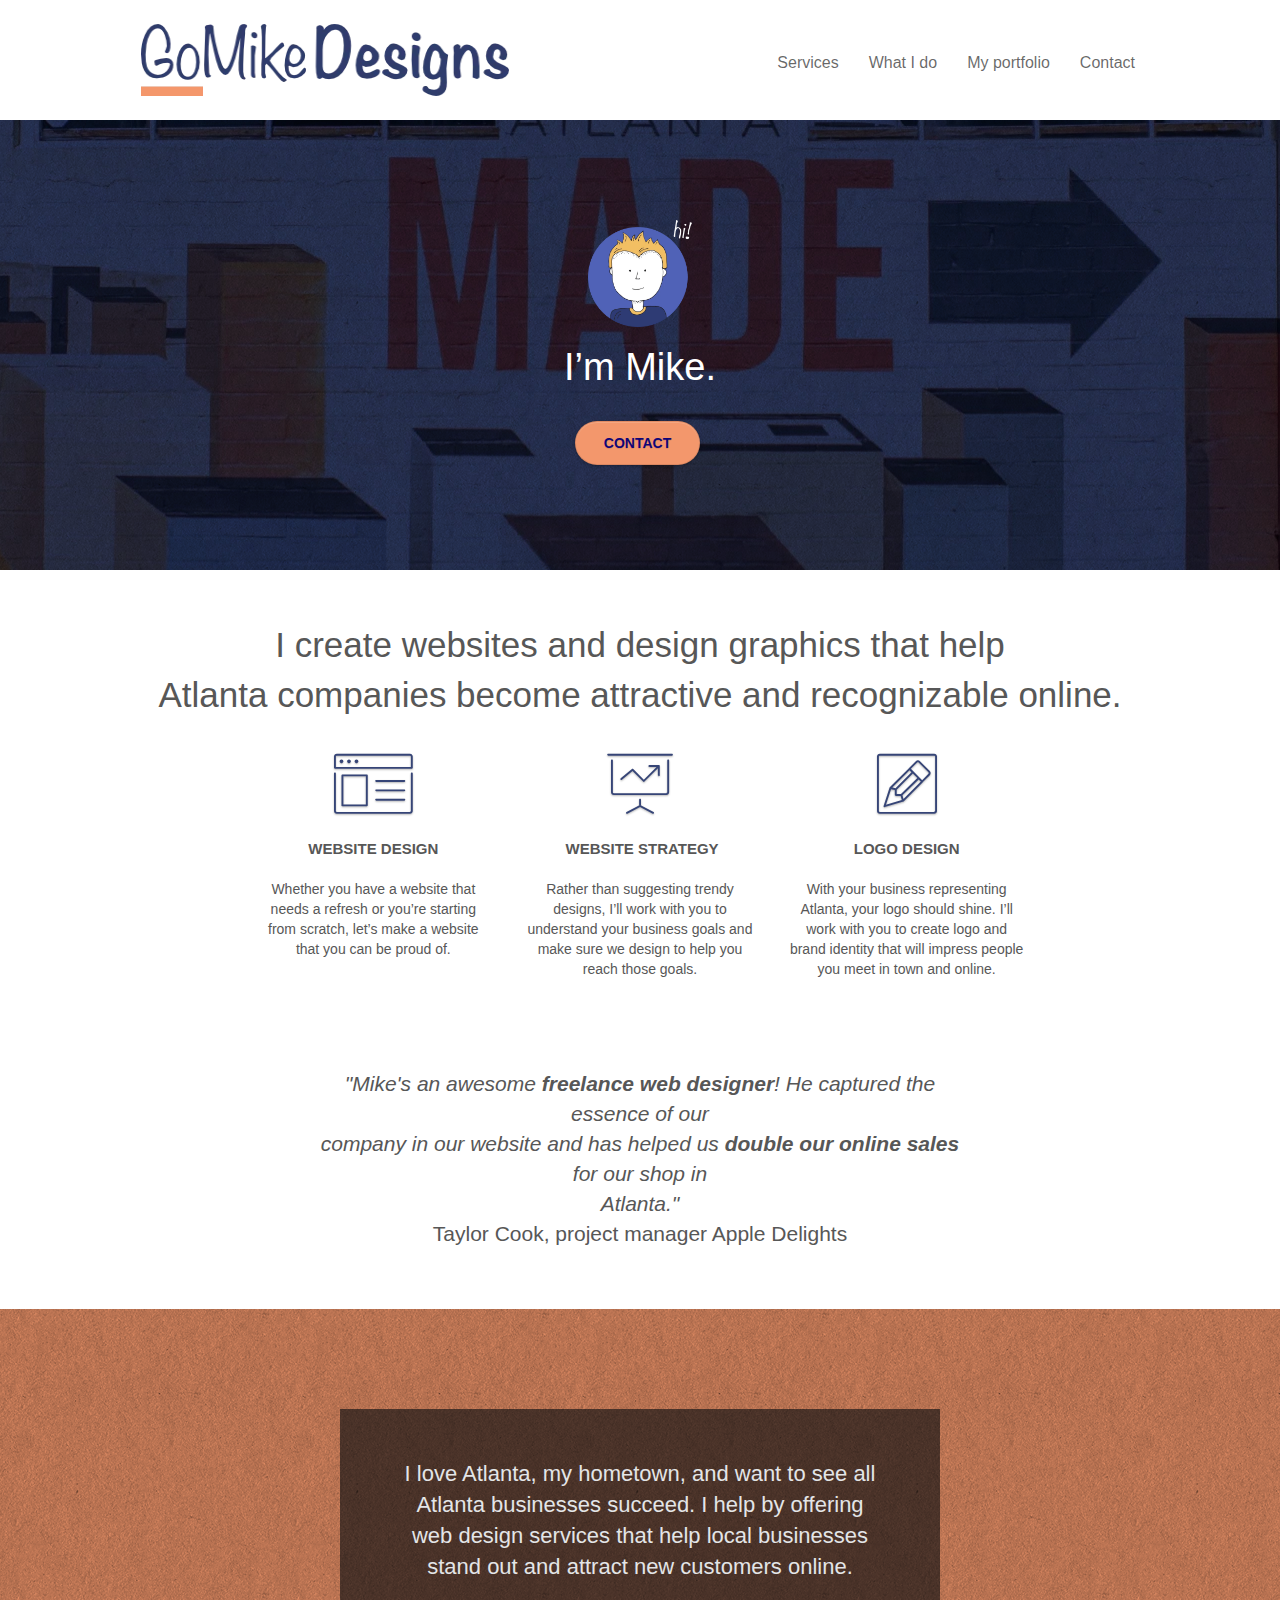
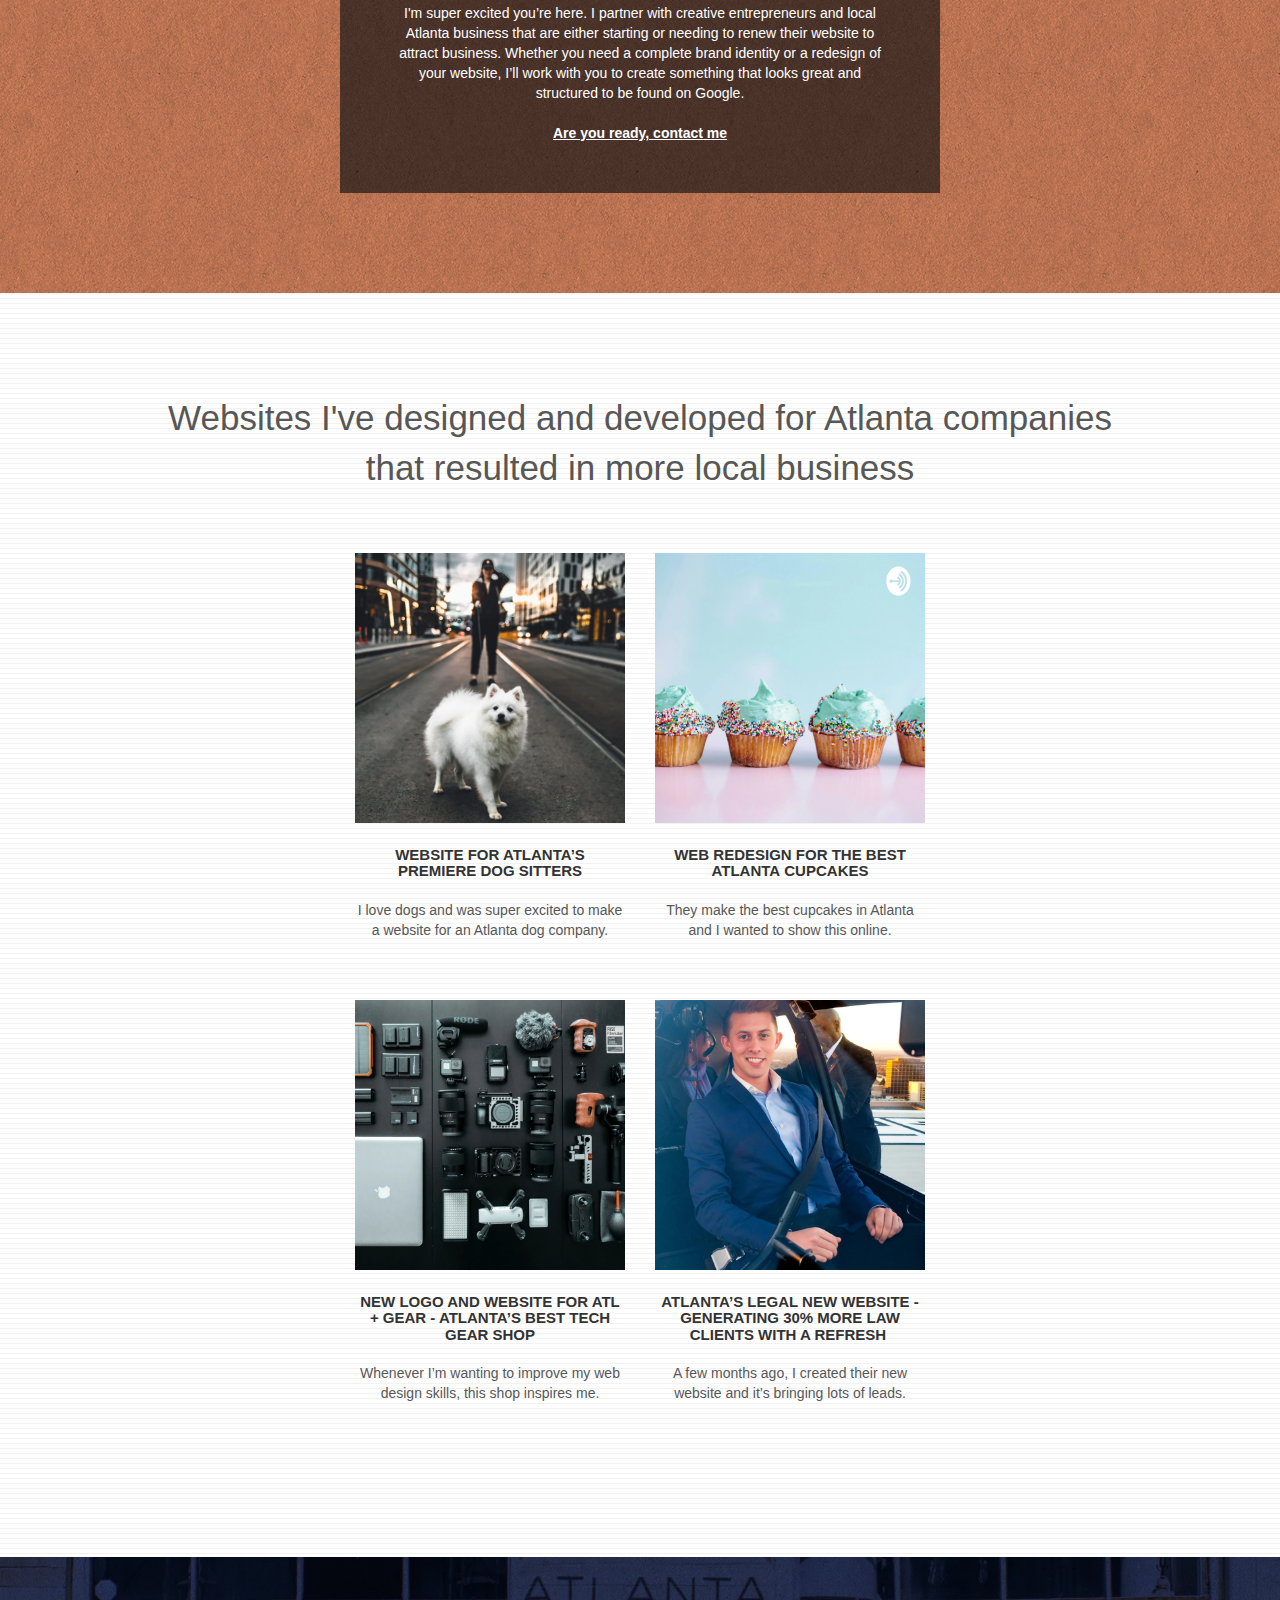
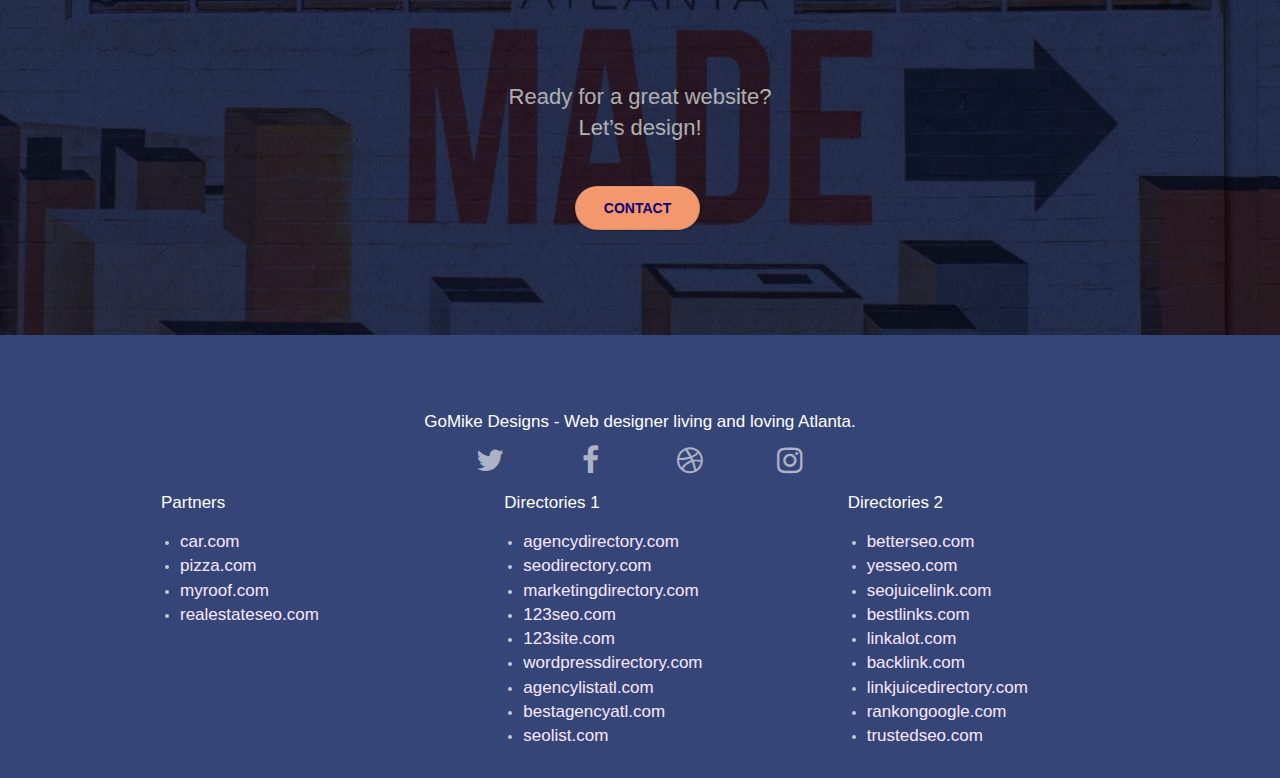
<file: index.html>
<!doctype html>
<html lang="en">
<head>
    <meta charset="utf-8">
	<meta name="keywords" content="	">
    <meta name="description" content="From SEO to logo design GoMike Designs Agency in Atlanta provides services that help local companies become more visible online.">
    <meta name="viewport" content="width=device-width, initial-scale=1.0, viewport-fit=cover">
    <link rel="shortcut icon" type="image/png" href="favicon.jpg">
    
	<link rel="stylesheet" type="text/css" href="./css/bootstrap.css">
	<link rel="stylesheet" type="text/css" href="style.css">
	<link rel="stylesheet" type="text/css" href="./css/font-awesome.css">
	<link rel="stylesheet" type="text/css" href="./css/et-line.css">

	<!-- <script defer src="./js/jquery-2.1.0.js"></script> -->
	<!-- display of ScrollToTop button is enabled with 2.1.0 version of jquery however the library contains known security vulnerabilities -->

	<script defer src="./js/jquery-3.6.0.min.js"></script>
	<script defer src="./js/bootstrap.min.js"></script>
	<script defer src="./js/blocs.js"></script> 
	<script defer src="./js/jqBootstrapValidation.js"></script>
	<script defer src="./js/formHandler.js"></script>	

	<style>
		/*  load style.css lines 873-879 */
		.bg-atlanta-20made-20sign {background-image: url("img/atlanta%20made%20sign.webp");}
		.bg-atlanta-20made-20sign-20orange {background-image: url("img/atlanta%20made%20sign%20orange.webp");}
	</style>
	
    <title>Atlanta Web Agency | GoMike Designs</title>

    
<!-- Analytics -->
 
<!-- Analytics END -->
    
</head>
<body>
<!-- Main container -->
<main class="page-container">
    
<!-- bloc-0 -->
<header class="bloc bgc-white l-bloc " id="bloc-0">
	<div class="container bloc-sm">
		<nav class="navbar row">
			<div class="navbar-header" title="GoMike Designs Agency Atlanta">
				<a class="navbar-brand" href="index.html"><img src="img/atlanta%20web%20design%20logo.webp" width="368" height="72" alt="logo, seo, google, website, internet, web design, design agency"/></a>
				<button id="nav-toggle" type="button" class="ui-navbar-toggle navbar-toggle" data-toggle="collapse" data-target=".navbar-1">
					<span class="sr-only">Toggle navigation</span><span class="icon-bar"></span><span class="icon-bar"></span><span class="icon-bar"></span>
				</button>
			</div>
			<div class="collapse navbar-collapse navbar-1 special-dropdown-nav">
				<ul class="site-navigation nav navbar-nav">
					<li>
						<a title="web design services" href="#bloc-2-services">Services</a>
					</li>
					<li>
						<a title="Atlanta businesses" href="#bloc-3-what-i-do">What I do</a>
					</li>
					<li>
						<a title="web design services" href="#bloc-4-portfolio">My portfolio</a>
					</li>
					<li>
						<a title="contact GoMike Designs" href="contact.html#bloc-6">Contact</a>
					</li>
				</ul>
			</div>				
		</nav>
	</div>
</header>
<!-- bloc-0 END -->

<!-- bloc-1-hero -->
<section class="bloc bgc-dark-slate-blue bg-atlanta-20made-20sign d-bloc bg-t-edge bloc-bg-texture texture-paper b-parallax" id="bloc-1-hero">
	<div class="container bloc-lg">
		<div class="row tight-width-whitespace">
			<div class="col-sm-12" title="GoMike Designs Agency Atlanta">
				<img src="img/atlanta%20web%20designer%20mike.webp" class="center-block image-resize-mode" width="104" height="107" alt="atlanta web designer mike,seo, google, website, internet, web design, design agency"/>
				<h1 class="text-center hero-bloc-text white " title="Web Design agency">
					I&rsquo;m Mike.
				</h1>
				<div class="text-center" title="contact GoMike Designs">
					<a href="contact.html" class="btn btn-lg btn-clean btn-rd cta-hero btn-atomic-tangerine" id="cta-hero">Contact</a>
				</div>
			</div>
		</div>
	</div>
</section>
<!-- bloc-1-hero END -->

<!-- bloc-2-services -->
<section class="bloc bgc-white l-bloc" id="bloc-2-services">
	<div class="container bloc-md">
		<div class="row">
			<div class="col-sm-12 text-center">
				<p title="I'm Mike creating better websites for Atlanta businesses" style="font-size:2.5em" >I create websites and design graphics that help<br>
				Atlanta companies become attractive and recognizable online.</p>
			</div>
		</div>
		<div class="row voffset-lg med-width-whitespace">
			<div class="col-sm-4">
				<div class="text-center">
					<span class="et-icon-browser sm-shadow icon-dark-slate-blue icons icon-lg"  title="Web Agency, Web Design, Logo Design"></span>
				</div>
				<h2 class="mg-md text-center service-header" title="Web Design agency">
					Website Design
				</h2>
				<p class="text-center" title="Web Design agency">
					Whether you have a website that needs a refresh or you&rsquo;re starting from scratch, let&rsquo;s make a website that you can be proud of.
				</p>
			</div>
			<div class="col-sm-4">
				<div class="text-center">
					<span class="et-icon-presentation sm-shadow icon-dark-slate-blue icons icon-lg"  title="Web Agency, Web Design, Logo Design"></span>
				</div>
				<h2 class="mg-md text-center service-header" title="Web Design agency">
					&nbsp;Website Strategy
				</h2>
				<p class="text-center " title="Web Design agency">
					Rather than suggesting trendy designs, I&rsquo;ll work with you to understand your business goals and make sure we design to help you reach those goals.<br>
				</p>
			</div>
			<div class="col-sm-4">
				<div class="text-center">
					<span class="et-icon-edit sm-shadow icon-dark-slate-blue icons icon-lg"  title="Web Agency, Web Design, Logo Design"></span>
				</div>
				<h2 class="mg-md text-center service-header" title="Web Design agency">
					Logo Design
				</h2>
				<p class="text-center " title="Web Design agency">
					With your business representing Atlanta, your logo should shine. I&rsquo;ll work with you to create logo and brand identity that will impress people you meet in town and online.
				</p>
			</div>
		</div>
		<div class="row voffset-lg voffset">
			<div class="col-xs-12 col-md-8 col-md-offset-2 text-center">
				<p title="Web Agency, Web Design, Logo Design" style="font-size: 1.5em; font-weight: 300; font-style: italic;">"Mike's an awesome <strong>freelance web designer</strong>! He captured the essence of our<br>
				company in our website and has helped us <strong>double our online sales</strong> for our shop in<br>
				Atlanta."<br><span style="font-style:normal">Taylor Cook, project manager Apple Delights</span></p>
			</div>
		</div>
	</div>
</section>
<!-- bloc-2-services END -->

<!-- bloc-3-what-i-do -->
<section class="bloc tc-white bgc-atomic-tangerine bloc-bg-texture texture-paper b-parallax bg-atlanta-20made-20sign-20orange d-bloc" id="bloc-3-what-i-do">
	<div class="container bloc-lg">
		<div class="row tight-width-whitespace black-background">
			<div class="col-sm-12">
				<h2 class="mg-md text-center tc-white" title="Web Design agency">
					I love Atlanta, my hometown, and want to see all Atlanta businesses succeed. I help by offering web design services that help local businesses stand out and attract new customers online.<br>
				</h2>
				<p class="text-center white" title="Web Design agency">
					I'm super excited you&rsquo;re here. I partner with creative entrepreneurs and local Atlanta business that are either starting or needing to renew their website to attract business. Whether you need a complete brand identity or a redesign of your website, I&rsquo;ll work with you to create something that looks great and structured to be found on Google.<br><br><a class="ltc-white bold-link" href="contact.html">Are you ready, contact me</a><br>
				</p>
			</div>
		</div>
	</div>
</section>
<!-- bloc-3-what-i-do END -->

<!-- bloc-4-portfolio -->
<section class="bloc bgc-white bg-lines-h2-bg bg-repeat l-bloc" id="bloc-4-portfolio">
	<div class="container bloc-lg">
		<div class="row">
			<div class="col-sm-12 text-center">
								<p title="GoMike Designs serves local businesses in Atlanta" style="font-size:2.5em">Websites I've designed and developed for Atlanta companies<br>
								that resulted in more local business</p>
			</div>
		</div>
		<div class="row tight-width-whitespace portfolio-row">
			<div class="col-sm-6">
				<a href="#" data-lightbox="img/dogwalker.webp" data-gallery-id="gallery-1" data-caption="Website for Atlanta's Premiere dog salon" data-frame="snapshot-lb"><img src="img/dogwalker.webp" width="500" height="500" class="img-responsive portfolio-thumb" alt="design agency website for dog salon"/></a>
				<h3 class="mg-md text-center">
					Website for Atlanta&rsquo;s premiere Dog Sitters
				</h3>
				<p class="text-center">
					I love dogs and was super excited to make a website for an Atlanta dog company.
				</p>
			</div>
			<div class="col-sm-6">
				<a href="#" data-lightbox="img/cupcake.webp" data-gallery-id="gallery-1" data-caption="web redesign for the best cupcakes in Atlanta"><img src="img/cupcake.webp" width="500" height="500" class="img-responsive portfolio-thumb" alt="design agency website for best cupcakes in atlanta"/></a>
				<h3 class="mg-md text-center">
					Web redesign for the best Atlanta&nbsp;cupcakes
				</h3>
				<p class="text-center">
					They make the best cupcakes in Atlanta and I wanted to show this online.
				</p>
			</div>
		</div>
		<div class="row tight-width-whitespace portfolio-row">
			<div class="col-sm-6">
				<a href="#" data-lightbox="img/gear.webp" data-gallery-id="gallery-1" data-caption="New logo and website for Atlanta's best tech gear shop" data-frame="snapshot-lb"><img src="img/gear.webp" width="500" height="500" class="img-responsive portfolio-thumb" alt="design agency website for tech gear shop" /></a>
				<h3 class="mg-md text-center">
					New logo and website for Atl + Gear - Atlanta&rsquo;s best tech gear shop
				</h3>
				<p class="text-center">
					Whenever I&rsquo;m wanting to improve my web design skills, this shop inspires me.
				</p>
			</div>
			<div class="col-sm-6">
				<a href="#" data-lightbox="img/legal.webp" data-gallery-id="gallery-1"  data-caption="Atlanta's legal website generates 30% more clients after web redesign" data-frame="snapshot-lb"><img src="img/legal.webp" width="500" height="500" class="img-responsive portfolio-thumb" alt="Atlanta's legal website generates 30% more clients after web redesign" /></a>
				<h3 class="mg-md text-center">
					Atlanta&rsquo;s legal new website - Generating 30% more law clients with a refresh&nbsp;
				</h3>
				<p class="text-center">
					A few months ago, I created their new website and it&rsquo;s bringing lots of leads.
				</p>
			</div>
		</div>
	</div>
</section>
<!-- bloc-4-portfolio END -->

<!-- bloc-5-cta -->
<section class="bloc bgc-dark-slate-blue bg-atlanta-20made-20sign d-bloc bloc-bg-texture texture-paper" id="bloc-5-cta">
	<div class="container bloc-lg">
		<div class="row">
			<h2 class="mg-md text-center tc-white">
				Ready for a great website? <br>Let&rsquo;s design!
			</h2>
			<div class="col-sm-12 text-center" title="Click to contact GoMike Designs">
				<a href="contact.html" class="btn btn-atomic-tangerine btn-clean btn-rd btn-lg cta-hero">Contact</a>
			</div>
		</div>
	</div>
</section>
<!-- bloc-5-cta END -->

<!-- ScrollToTop Button -->
<a href="#" aria-label="scroll-to-top-of-page" class="bloc-button btn btn-d scrollToTop" rel="nofollow" onclick="scrollToTarget('1')"><span class="fa fa-chevron-up"></span></a>
<!-- ScrollToTop Button END -->

<!-- Footer - bloc-8 -->
<footer class="bloc bgc-dark-slate-blue d-bloc" id="bloc-8">
	<div class="container bloc-sm">
		<div class="row">
			<div class="col-sm-12" title="GoMike Designs Agency Atlanta">
				<p class="text-center white">
					GoMike Designs - Web designer living and loving Atlanta.<br>
				</p>
				<div class="row row-no-gutters social">
					<div class="col-sm-3">
						<div class="text-center" title="Twitter">
							<a class="social" href="index.html"><span role="link"  aria-label="Twitter link" class="fa fa-twitter icon-md"></span></a>
						</div>
					</div>
					<div class="col-sm-3">
						<div class="text-center"  title="Facebook">
							<a class="social" href="index.html"><span role="link" aria-label="Facebook link" class="fa fa-facebook icon-md"></span></a>
						</div>
					</div>
					<div class="col-sm-3">
						<div class="text-center" title="Dribble">
							<a class="social" href="index.html"><span role="link" aria-label="Dribble link" class="fa fa-dribbble icon-md"></span></a>
						</div>
					</div>
					<div class="col-sm-3">
						<div class="text-center" title="Instagram">
							<a class="social" href="index.html"><span role="link" aria-label="Instagram link" class="fa fa-instagram icon-md"></span></a>
						</div>
					</div>
				</div>
				
				<div class="row">
					<div class="col-sm-4">
						<p class="white">Partners</p>
							<ul>
								<li><a href="#">car.com</a></li>
								<li><a href="#">pizza.com</a></li>
								<li><a href="#">myroof.com</a></li>
								<li><a href="#">realestateseo.com</a></li>
							</ul>		
					</div>
					<div class="col-sm-4">
						<p class="white">Directories 1</p>
						<ul>
							<li><a href="#">agencydirectory.com</a></li>
							<li><a href="#">seodirectory.com</a></li>
							<li><a href="#">marketingdirectory.com</a></li>
							<li><a href="#">123seo.com</a></li>
							<li><a href="#">123site.com</a></li>
							<li><a href="#">wordpressdirectory.com</a></li>
							<li><a href="#">agencylistatl.com</a></li>
							<li><a href="#">bestagencyatl.com</a></li>
							<li><a href="#">seolist.com</a></li>
						</ul>
					</div>
					<div class="col-sm-4">
						<p class="white">Directories 2</p>
						<ul>
							<li><a href="#">betterseo.com</a></li>
							<li><a href="#">yesseo.com</a></li>
							<li><a href="#">seojuicelink.com</a></li>
							<li><a href="#">bestlinks.com</a></li>
							<li><a href="#">linkalot.com</a></li>
							<li><a href="#">backlink.com</a></li>
							<li><a href="#">linkjuicedirectory.com</a></li>
							<li><a href="#">rankongoogle.com</a></li>
							<li><a href="#">trustedseo.com</a></li>
						</ul>
					</div>
				</div>
			</div>
		</div>
	</div>
</footer>
<!-- Footer - bloc-8 END -->

</main>
<!-- Main container END -->
    

</body>
</html>
</file>
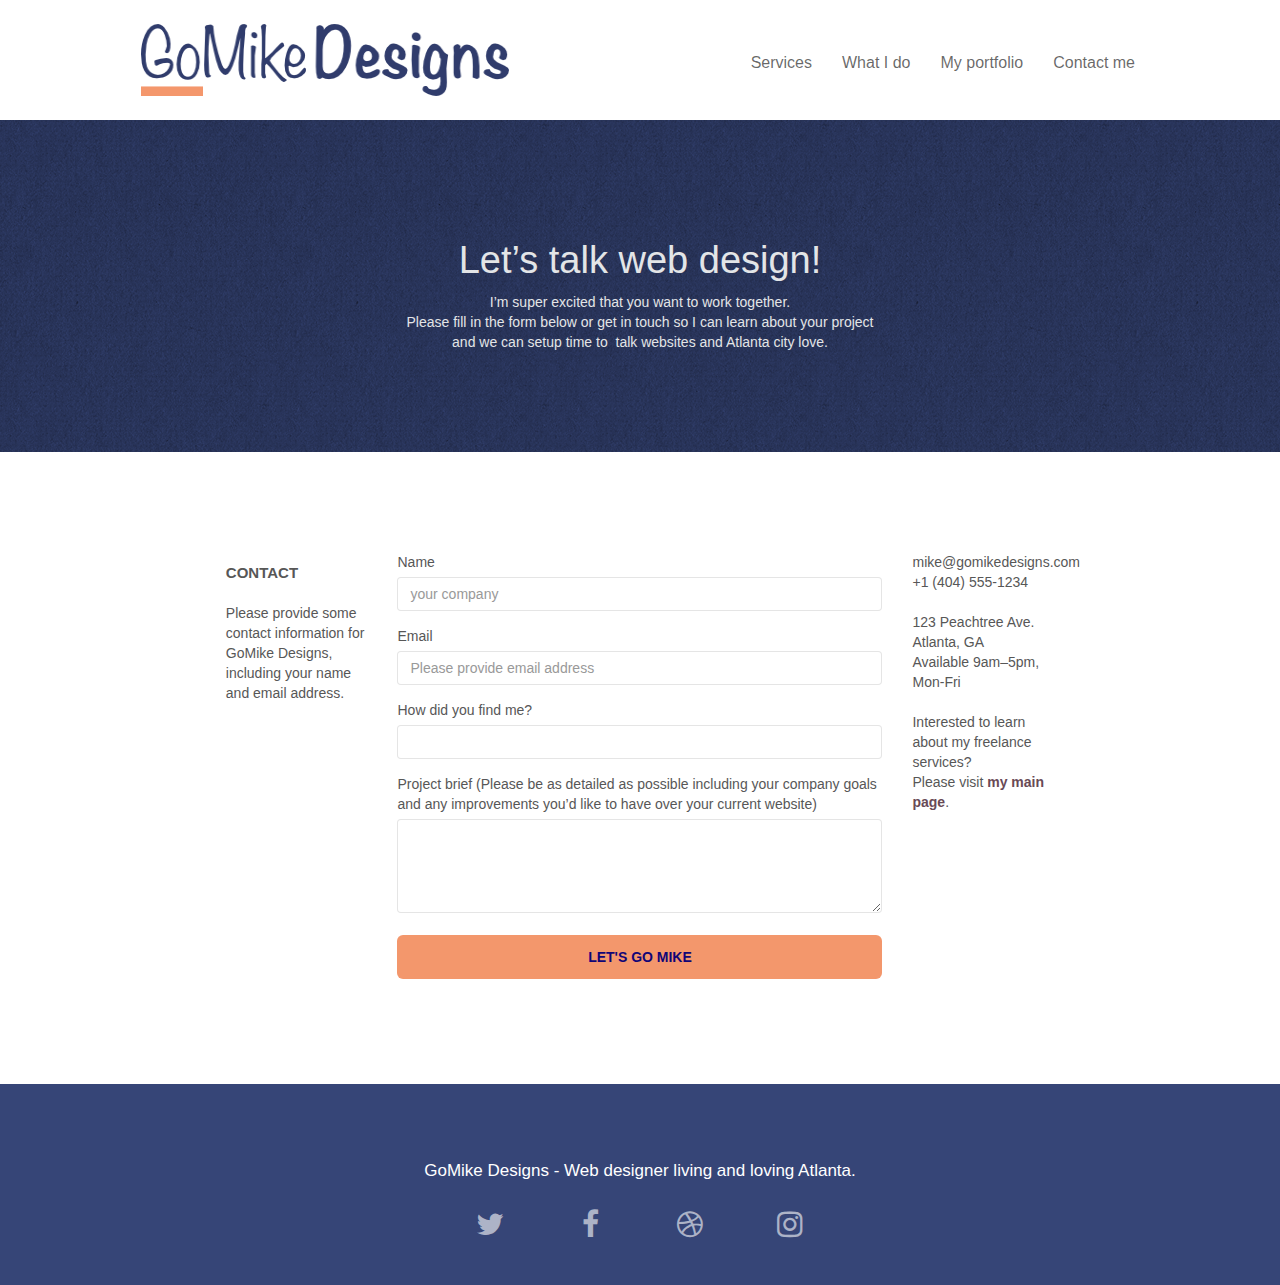
<file: contact.html>
<!doctype html>
<html lang="en">
<head>
    <meta charset="utf-8">
    <meta name="keywords" content="seo, google, website, internet, web design, design agency, design agency, design agency, logo design atlanta">
    <meta name="description" content="From SEO to logo design GoMike Designs Agency in Atlanta provides services that help local companies become more visible online.">
    <meta name="viewport" content="width=device-width, initial-scale=1.0, viewport-fit=cover">
    <link rel="shortcut icon" type="image/png" href="favicon.jpg">
    
	<link rel="stylesheet" type="text/css" href="./css/bootstrap.css">
	<link rel="stylesheet" type="text/css" href="style.css">
	<link rel="stylesheet" type="text/css" href="./css/font-awesome.css">
	<link rel="stylesheet" type="text/css" href="./css/et-line.css">

	<script defer src="./js/jquery-3.6.0.min.js"></script>
	<script defer src="./js/bootstrap.min.js"></script>
	<script defer src="./js/jqBootstrapValidation.js"></script>
	<script defer src="./js/formHandler.js"></script>


    <title>Contact Mike</title>

    
<!-- Analytics -->
 
<!-- Analytics END -->
    
</head>
<body>
<!-- Main container -->
<main class="page-container">
    
<!-- bloc-0 -->
<header class="bloc bgc-white l-bloc " id="bloc-0">
	<div class="container bloc-sm">
		<nav class="navbar row">
			<div class="navbar-header" title="GoMike Designs Agency Atlanta">
				<a class="navbar-brand" href="index.html"><img src="img/atlanta%20web%20design%20logo.png" width="368" height="72" alt="logo, seo, google, website, internet, web design, design agency"/></a>
				<button id="nav-toggle" type="button" class="ui-navbar-toggle navbar-toggle" data-toggle="collapse" data-target=".navbar-1">
					<span class="sr-only">Toggle navigation</span><span class="icon-bar"></span><span class="icon-bar"></span><span class="icon-bar"></span>
				</button>
			</div>
			<div class="collapse navbar-collapse navbar-1 special-dropdown-nav" role="navigation">
				<ul class="site-navigation nav navbar-nav">
					<li>
						<a href="index.html#bloc-2-services">Services</a>
					</li>
					<li>
						<a href="index.html#bloc-3-what-i-do">What I do</a>
					</li>
					<li>
						<a href="index.html#bloc-4-portfolio">My portfolio</a>
					</li>
					<li>
						<a href="#bloc-7">Contact me</a>
					</li>
				</ul>
			</div>
		</nav>
	</div>
</header>
<!-- bloc-0 END -->

<!-- bloc-6 -->
<section class="bloc bg-dots-bg bg-repeat bgc-dark-slate-blue d-bloc bloc-bg-texture texture-paper" id="bloc-6">
	<div class="container bloc-lg">
		<div class="row">
			<div class="col-sm-12">
				<H1 class="text-center hero-bloc-text tc-white">
					Let&rsquo;s talk web design!
				</H1>
				<p class="text-center mg-lg tc-white tight-width-whitespace">
					I&rsquo;m super excited that you want to work together.<br>Please fill in the form below or get in touch so I can learn about your project <br>and we can setup time to &nbsp;talk websites and Atlanta city love.
				</p>
			</div>
		</div>
	</div>
</section>
<!-- bloc-6 END -->

<!-- bloc-7 -->
<section class="bloc bgc-white l-bloc" id="bloc-7">
	<div class="container bloc-lg">
		<div class="row" role=group aria-labelledby="contact-information">
			<div class="col-sm-1"></div>
			<div class="col-sm-2">
				<h2 class="mg-md service-header">CONTACT</h2>
				<p id="contact-information">Please provide some contact information for GoMike Designs,<br>including your name and email address.</p>
			</div>
			<div class="col-sm-6">
				<form id="form_1"  data-success-msg="Your message has been sent." data-fail-msg="Sorry it seems that our mail server is not responding, Sorry for the inconvenience!">
					<div class="form-group">
						<label for="customer-name">
							Name
						</label>
						<input id="customer-name" class="form-control" type="text" required placeholder="your company" />
					</div>
					<div class="form-group">
						<label for="customer-email">
							Email
						</label>
						<input id="customer-email" class="form-control" type="email" required placeholder="Please provide email address" />
					</div>
					<div class="form-group">
						<label for="customer-referer">
							How did you find me?
						</label>
						<input id="customer-referer" class="form-control" type="text" required />
					</div>
					<div class="form-group">
						<label for="customer-message">
							Project brief (Please be as detailed as possible including your company goals and any improvements you&rsquo;d like to have over your current website)<br>
						</label><textarea  id="customer-message" class="form-control" rows="4" cols="50" required></textarea>
					</div> 
					<button class="bloc-button btn btn-lg btn-block cta-hero btn-atomic-tangerine btn-submit" type="submit">
						Let's Go Mike
					</button>
				</form>
			</div>
			<div class="col-sm-2">
				<p>
					mike@gomikedesigns.com<br>+1 (404) 555-1234<br> <br>123 Peachtree Ave. Atlanta, GA<br>Available 9am–5pm, Mon-Fri <br> <br>Interested to learn about my freelance services? <br>Please visit&nbsp;<a class="frlc-link" href="index.html">my main page</a>.
				</p>
			</div>
		</div>
	</div>
</section>
<!-- bloc-7 END -->

<!-- ScrollToTop Button -->
<a href="#" aria-label="scroll-to-top-of-page" class="bloc-button btn btn-d scrollToTop" rel="nofollow" onclick="scrollToTarget('1')"><span class="fa fa-chevron-up"></span></a>
<!-- ScrollToTop Button END -->


<!-- Footer - bloc-8 -->
<footer class="bloc bgc-dark-slate-blue d-bloc" id="bloc-8">
	<div class="container bloc-sm">
		<div class="row">
			<div class="col-sm-12">
				<p class="text-center white">
					GoMike Designs - Web designer living and loving Atlanta.<br>
				</p>
				<div role="group" aria-labelledby="socialmedia" class="socgroup">
					<div class="row row-no-gutters social"  id="socialmedia">
						<div class="col-sm-3">
							<div class="text-center">
								<a class="social" href="index.html"><span role="link"  aria-label="Twitter link" class="fa fa-twitter icon-md"></span></a>
							</div>
						</div>
						<div class="col-sm-3">
							<div class="text-center">
								<a class="social" href="index.html"><span role="link" aria-label="Facebook link" class="fa fa-facebook icon-md"></span></a>
							</div>
						</div>
						<div class="col-sm-3">
							<div class="text-center">
								<a class="social" href="index.html"><span role="link" aria-label="Dribble link" class="fa fa-dribbble icon-md"></span></a>
							</div>
						</div>
						<div class="col-sm-3">
							<div class="text-center">
								<a class="social" href="index.html"><span role="link" aria-label="Instagram link" class="fa fa-instagram icon-md"></span></a>
							</div>
						</div>
					</div>
				</div>
			</div>
		</div>
	</div>
</footer>
<!-- Footer - bloc-8 END -->

</main>
<!-- Main container END -->
    

</body>
</html>
</file>
<file: style.css>
body {
    margin: 0;
    padding: 0;
    background: #FFF;
    overflow-x: hidden;
    -webkit-font-smoothing: antialiased;
    -moz-osx-font-smoothing: grayscale;
}

a,
button {
    transition: all .3s ease-in-out;
    outline: none!important;
}

a:hover {
    text-decoration: none;
    cursor: pointer;
}

/* Project 4 GoMike css edit*/
/* footer text styles */

footer p,
footer li a{
    font-size: 17px;
}
.row  > .col-sm-4 > p.white {
    margin: 15px 21px
}
.row > .col-sm-4 li > a {
    color:#f8e8ff;
}

section#bloc-5-cta {padding-top: 15px;}
footer#bloc-8 {padding-top: 55px;}

/* contact form styles */
a.frlc-link {
    color:#694a56!important;
    font-weight: 600;
}
a.frlc-link:hover {
    color:#b27956!important;
    font-weight: 550;
}

.socgroup{
    margin: 25px;
}

/* end Project 4 GoMike css edit
    other lines edited: 
    110, 675, 808, 850-858, 881,881,906,907,917,918
*/

#page-loading-blocs-notifaction {
    position: fixed;
    top: 0;
    bottom: 0;
    width: 100%;
    z-index: 100000;
    background: #FFFFFF url("img/pageload-spinner.gif") no-repeat center center;
}

.bloc {
    width: 100%;
    clear: both;
    background: 50% 50% no-repeat;
    padding: 0 50px;
    -webkit-background-size: cover;
    -moz-background-size: cover;
    -o-background-size: cover;
    background-size: cover;
    position: relative;
}

.bloc .container {
    padding-left: 0;
    padding-right: 0;
}

.bloc-lg {
    padding: 100px 50px;
}

.bloc-md {
    padding: 50px;
}

.bloc-sm {
    padding: 20px 50px;
}

.bg-center,
.bg-l-edge,
.bg-r-edge,
.bg-t-edge,
.bg-b-edge,
.bg-tl-edge,
.bg-bl-edge,
.bg-tr-edge,
.bg-br-edge,
.bg-repeat {
    -webkit-background-size: auto!important;
    -moz-background-size: auto!important;
    -o-background-size: auto!important;
    background-size: auto!important;
}

.bg-repeat {
    background: repeat;
}

.bg-t-edge {
    background: top no-repeat;
}

.bloc-bg-texture::before {
    content: "";
    background-size: 2px 2px;
    position: absolute;
    top: 0;
    bottom: 0;
    left: 0;
    right: 0;
}

.texture-paper::before {
    background: url("img/texture-paper.webp");
    background-size: 280px 280px;
}

.b-parallax {
    background-attachment: fixed;
}

.d-bloc {
    color: rgba(255, 255, 255, .7);
}

.d-bloc button:hover {
    color: rgba(255, 255, 255, .9);
}

.d-bloc .icon-round,
.d-bloc .icon-square,
.d-bloc .icon-rounded,
.d-bloc .icon-semi-rounded-a,
.d-bloc .icon-semi-rounded-b {
    border-color: rgba(255, 255, 255, .9);
}

.d-bloc .divider-h span {
    border-color: rgba(255, 255, 255, .2);
}

.d-bloc .a-btn,
.d-bloc .navbar a,
.d-bloc .navbar-brand,
.d-bloc a .icon-sm,
.d-bloc a .icon-md,
.d-bloc a .icon-lg,
.d-bloc a .icon-xl,
.d-bloc h1 a,
.d-bloc h2 a,
.d-bloc h3 a,
.d-bloc h4 a,
.d-bloc h5 a,
.d-bloc h6 a,
.d-bloc p a {
    color: rgba(255, 255, 255, .6);
}

.d-bloc .a-btn:hover,
.d-bloc .navbar a:hover,
.d-bloc .navbar-brand:hover,
.d-bloc a:hover .icon-sm,
.d-bloc a:hover .icon-md,
.d-bloc a:hover .icon-lg,
.d-bloc a:hover .icon-xl,
.d-bloc h1 a:hover,
.d-bloc h2 a:hover,
.d-bloc h3 a:hover,
.d-bloc h4 a:hover,
.d-bloc h5 a:hover,
.d-bloc h6 a:hover,
.d-bloc p a:hover {
    color: rgba(255, 255, 255, 1);
}

.d-bloc .navbar-toggle .icon-bar {
    background: rgba(255, 255, 255, 1);
}

.d-bloc .btn-wire,
.d-bloc .btn-wire:hover {
    color: rgba(255, 255, 255, 1);
    border-color: rgba(255, 255, 255, 1);
}

.d-bloc .panel {
    color: rgba(0, 0, 0, .5);
}

.d-bloc .panel button:hover {
    color: rgba(0, 0, 0, .7);
}

.d-bloc .panel icon {
    border-color: rgba(0, 0, 0, .7);
}

.d-bloc .panel .divider-h span {
    border-color: rgba(0, 0, 0, .1);
}

.d-bloc .panel .a-btn {
    color: rgba(0, 0, 0, .6);
}

.d-bloc .panel .a-btn:hover {
    color: rgba(0, 0, 0, 1);
}

.d-bloc .panel .btn-wire,
.d-bloc .panel .btn-wire:hover {
    color: rgba(0, 0, 0, .7);
    border-color: rgba(0, 0, 0, .3);
}

.d-bloc .panel,
.l-bloc {
    color: rgba(0, 0, 0, .5);
}

.d-bloc .panel button:hover,
.l-bloc button:hover {
    color: rgba(0, 0, 0, .7);
}

.l-bloc .icon-round,
.l-bloc .icon-square,
.l-bloc .icon-rounded,
.l-bloc .icon-semi-rounded-a,
.l-bloc .icon-semi-rounded-b {
    border-color: rgba(0, 0, 0, .7);
}

.d-bloc .panel .divider-h span,
.l-bloc .divider-h span {
    border-color: rgba(0, 0, 0, .1);
}

.d-bloc .panel .a-btn,
.l-bloc .a-btn,
.l-bloc .navbar a,
.l-bloc .navbar-brand,
.l-bloc a .icon-sm,
.l-bloc a .icon-md,
.l-bloc a .icon-lg,
.l-bloc a .icon-xl,
.l-bloc h1 a,
.l-bloc h2 a,
.l-bloc h3 a,
.l-bloc h4 a,
.l-bloc h5 a,
.l-bloc h6 a,
.l-bloc p a {
    color: rgba(0, 0, 0, .6);
}

.d-bloc .panel .a-btn:hover,
.l-bloc .a-btn:hover,
.l-bloc .navbar a:hover,
.l-bloc .navbar-brand:hover,
.l-bloc a:hover .icon-sm,
.l-bloc a:hover .icon-md,
.l-bloc a:hover .icon-lg,
.l-bloc a:hover .icon-xl,
.l-bloc h1 a:hover,
.l-bloc h2 a:hover,
.l-bloc h3 a:hover,
.l-bloc h4 a:hover,
.l-bloc h5 a:hover,
.l-bloc h6 a:hover,
.l-bloc p a:hover {
    color: rgba(0, 0, 0, 1);
}

.l-bloc .navbar-toggle .icon-bar {
    color: rgba(0, 0, 0, .6);
}

.d-bloc .panel .btn-wire,
.d-bloc .panel .btn-wire:hover,
.l-bloc .btn-wire,
.l-bloc .btn-wire:hover {
    color: rgba(0, 0, 0, .7);
    border-color: rgba(0, 0, 0, .3);
}

.voffset {
    margin-top: 30px;
}

.voffset-lg {
    margin-top: 80px;
}

.row-no-gutters {
    margin-right: 0;
    margin-left: 0;
}

.row.row-no-gutters > [class^="col-"],
.row.row-no-gutters > [class*=" col-"] {
    padding-right: 0;
    padding-left: 0;
}

#bloc-2-services p {
    font-size: 1em;
}

.navbar {
    margin-bottom: 0;
    z-index: 1;
}

.navbar-brand {
    height: auto;
    padding: 3px 15px;
    font-size: 25px;
    font-weight: normal;
    font-weight: 600;
    line-height: 44px;
}

.navbar-brand img {
    max-height: 200px;
    margin: 0 5px 0 0;
    display: inline;
}

.navbar-brand img[src$=svg] {
    min-width: 100px;
}

.nav-center .navbar-brand img {
    margin: 0;
}

.navbar .nav {
    padding-top: 2px;
    margin-right: -16px;
    float: right;
    z-index: 1;
}

.nav > li {
    float: left;
    margin-top: 4px;
    font-size: 16px;
}

.navbar-nav .open .dropdown-menu > li > a {
    text-align: inherit;
}

.nav > li a:hover,
.nav > li a:focus {
    background: transparent;
}

.navbar-toggle {
    margin: 10px 10px 0 0;
    border: 0px;
}

.navbar-toggle:hover {
    background: transparent!important;
}

.navbar-toggle .icon-bar {
    background-color: rgba(0, 0, 0, .5);
    width: 26px;
}

.nav-invert .navbar .nav {
    float: left;
}

.nav-invert .navbar-header,
.nav-invert .navbar-brand {
    float: right;
    position: relative;
    z-index: 2;
}

@media (min-width: 768px) {
    .site-navigation {
        position: absolute;
        top: 50%;
        right: 20px;
        transform: translate(0, -50%);
        -webkit-transform: translateY(-50%);
    }
    .nav > li .dropdown-menu a,
    .nav > li .dropdown-menu a:hover {
        color: #484848;
    }
    .nav-invert .site-navigation {
        left: 0;
        right: 0;
    }
    .nav-center {
        text-align: center;
    }
    .nav-center .navbar-header {
        width: 100%;
    }
    .nav-center .navbar-header,
    .nav-center .navbar-brand,
    .nav-center .nav > li {
        float: none;
        display: inline-block;
    }
    .nav-center .site-navigation {
        position: relative;
        width: 100%;
        right: 0;
        margin-right: 0px;
        margin-top: 20px;
    }
    .nav-center.mini-nav .navbar-toggle {
        float: none;
        margin: 10px auto 0;
    }
}

.nav > li > .dropdown a {
    background: none!important;
    display: block;
    padding: 14px 15px;
}

nav .caret {
    margin: 0 5px;
}

.dropdown-menu .dropdown-menu {
    top: -8px;
    left: 100%;
}

.dropdown-menu .dropmenu-flow-right {
    top: 100%;
    left: 0;
    margin-left: -1px;
    border-top-left-radius: 0;
    border-top-right-radius: 0;
}

.dropdown-menu .dropdown span {
    border: 4px solid black;
    border-top-color: transparent;
    border-right-color: transparent;
    border-bottom-color: transparent;
    margin: 6px -5px 0 0!important;
    float: right;
}

.mg-md {
    margin-top: 10px;
    margin-bottom: 20px;
}

.mg-lg {
    margin-top: 10px;
    margin-bottom: 40px;
}

.btn {
    margin: 0 5px 5px 0;
}

.btn.pull-right {
    margin: 0 0 5px 5px;
}

.btn-d,
.btn-d:hover,
.btn-d:focus {
    color: #FFF;
    background: rgba(0, 0, 0, .3);
}

button {
    outline: none!important;
}

.btn-rd {
    border-radius: 40px;
}

.btn-clean {
    border: 1px solid rgba(0, 0, 0, .08);
    border-bottom-color: rgba(0, 0, 0, .1);
    text-shadow: 0 1px 0 rgba(0, 0, 1, .1);
    box-shadow: 0 1px 3px rgba(0, 0, 1, .25), inset 0 1px 0 0 rgba(255, 255, 255, .15);
}

.icon-md {
    font-size: 30px!important;
}

.icon-lg {
    font-size: 60px!important;
}

.sm-shadow {
    text-shadow: 0 1px 2px rgba(0, 0, 0, .3);
}

.panel-sq,
.panel-sq .panel-heading,
.panel-sq .panel-footer {
    border-radius: 0;
}

.panel-rd {
    border-radius: 30px;
}

.panel-rd .panel-heading {
    border-radius: 29px 29px 0 0;
}

.panel-rd .panel-footer {
    border-radius: 0 0 29px 29px;
}

.form-control {
    border-color: rgba(0, 0, 0, .1);
    box-shadow: none;
}

.scrollToTop {
    width: 40px;
    height: 40px;
    position: fixed;
    bottom: 20px;
    right: 20px;
    opacity: 0;
    z-index: 500;
    transition: all .3s ease-in-out;
}

.scrollToTop span {
    margin-top: 6px;
}

.showScrollTop {
    font-size: 14px;
    opacity: 1;
}

a[data-lightbox] {
    position: relative;
    display: block;
    text-align: center;
}

a[data-lightbox]:hover::before {
    content: "+";
    font-family: "HelveticaNeue-Light", "Helvetica Neue Light", "Helvetica Neue", Helvetica, Arial;
    font-size: 32px;
    width: 50px;
    height: 50px;
    margin-left: -25px;
    border-radius: 50%;
    background: rgba(0, 0, 0, .6);
    color: #FFF;
    font-weight: 100;
    z-index: 1;
    position: absolute;
    top: 50%;
    transform: translateY(-50%);
    -webkit-transform: translateY(-50%);
}

a[data-lightbox]:hover img {
    opacity: 0.6;
    -webkit-animation-fill-mode: none;
    animation-fill-mode: none;
}

#lightbox-modal {
    display: flex;
    align-items: center;
}

#lightbox-modal .modal-dialog {
    width: 90%;
    max-width: 900px;
    margin: 0 auto 0;
}

#lightbox-modal .modal-dialog img {
    max-height: 90vh;
    margin: 0 auto;
}

.lightbox-caption {
    padding: 20px;
    color: #FFF;
    background: rgba(0, 0, 0, .5);
    position: absolute;
    left: 15px;
    right: 15px;
    bottom: 5px;
}

.close-lightbox {
    color: #FFF;
    font-size: 30px;
    position: absolute;
    top: 20px;
    right: 20px;
    z-index: 20;
    background: rgba(0, 0, 0, .5);
    border: none;
    line-height: 30px;
    padding: 0 9px 5px;
    opacity: 0.3;
}

.close-lightbox:hover,
.next-lightbox:hover,
.prev-lightbox:hover {
    opacity: 1.0;
    color: #FFF;
}

.next-lightbox,
.prev-lightbox {
    font-size: 20px;
    color: rgba(255, 255, 255, .9);
    background: rgba(0, 0, 0, .5);
    transition: all .2s ease-in-out;
    position: absolute;
    top: 45%;
    z-index: 1;
    opacity: 0.4;
}

.next-lightbox {
    padding: 6px 8px 1px 13px;
    right: 25px;
}

.prev-lightbox {
    padding: 6px 13px 1px 10px;
    left: 25px;
}

.snapshot-lb .modal-body {
    padding-bottom: 45px;
}

.snapshot-lb .lightbox-caption {
    padding: 0;
    color: rgba(0, 0, 0, .5);
    background: none;
}

h1,
h2,
h3,
h4,
h5,
h6,
p,
label,
.btn {
    font-family: "helvetica";
    font-weight: 400;
    color: #575757!important;
}

.container {
    max-width: 1000px;
}

.hero-bloc-text {
    font-size: 38px;
}

.hero-bloc-text-sub {
    font-size: 36px;
}

.statement-bloc-text {
    line-height: 26px;
    font-style: italic;
    font-size: 20px;
    text-align: center;
    font-weight: lighter;
    max-width: 520px;
    margin: auto auto auto auto;
}

p {
    font-size: 1em;
}

.tight-width-whitespace {
    max-width: 600px;
    margin: auto auto auto auto;
}

.h1 {
    font-size: 2.75em;
    font-family: "Open Sans";
}

.cta-hero {
    margin-top: 22px;
    color: #FFFFFF!important;
    text-transform: uppercase;
    padding: 12px 28px 12px 28px;
    font-size: 1.0em;
    font-weight: 700;
}

.social {
    max-width: 400px;
    margin: auto auto auto auto;
}

h2 {
    font-size: 22px;
    line-height: 1.4em;
}

h3 {
    font-size: 15px;
    text-transform: uppercase;
    font-weight: 700;
    color: #333333!important;
}

.med-width-whitespace {
    max-width: 800px;
    margin: auto auto auto auto;
    box-shadow: 0px 0px 0px #000000;
}

h1 {
    color: #333333!important;
}

h4 {
    color: #333333!important;
}

.icons {
    margin-bottom: 14px;
    margin-top: 24px;
}

.white {
    color: #FFFFFF!important;
}

.portfolio-thumb {
    margin-bottom: 24px;
}

.portfolio-row {
    margin-bottom: 44px;
    margin-top: 50px;
}

.avatar {
    box-shadow: 0px 4px 9px rgba(0, 0, 0, 0.3);
}

.black-background {
    background-color: rgba(35, 31, 32, 0.7);
    padding: 40px 40px 40px 40px;
}

.bold-link {
    font-weight: 900;
    text-decoration: underline!important;
}

.service-header {
    font-size: 15px;
    font-weight: 700;
    text-transform: uppercase;
}

.bgc-white {
    background-color: #FFFFFF;
}

.bgc-dark-slate-blue {
    background-color: #364577;
}

.bgc-atomic-tangerine {
    background-color: #F3976C;
}

.tc-white {
    color: #e3e5e7!important;  
}

.btn-atomic-tangerine {
    background: #F3976C;
    color:#100577!important;
}

.btn-atomic-tangerine:hover {
    background: #fbb76c!important;
    color: #101100!important;
}

.ltc-white {
    color: #FFFFFF!important;
}

.ltc-white:hover {
    color: #cccccc!important;
}

.ltc-atomic-tangerine {
    color: #F3976C!important;
}

.ltc-atomic-tangerine:hover {
    color: #c27956!important;
}

.icon-dark-slate-blue {
    color: #364577!important;
    border-color: #364577!important;
}

.bg-dots-bg {
    background-image: url("img/dots-bg.png");
}

.bg-lines-h2-bg {
    background-image: url("img/lines-h2-bg.png");
}

/* .bg-atlanta-20made-20sign {
    background-image: url("img/atlanta%20made%20sign.webp");
}

.bg-atlanta-20made-20sign-20orange {
    background-image: url("img/atlanta%20made%20sign%20orange.webp");
} */

@media (max-width: 1024px) {
    .bloc {
        padding-left: 20px;
        padding-right: 20px;
    }
    .bloc.full-width-bloc,
    .bloc-tile-2.full-width-bloc .container,
    .bloc-tile-3.full-width-bloc .container,
    .bloc-tile-4.full-width-bloc .container {
        padding-left: 0;
        padding-right: 0;
    }
}

@media (max-width: 992px) and (min-width: 768px) {
    .navbar .nav {
        max-width: 80%
    }
    .nav-center.navbar .nav {
        max-width: 100%
    }
}

@media only screen and (min-width: 768px) and (max-width: 1024px) and (orientation: landscape) {
    .b-parallax {
        background-attachment: scroll;
    }
}

@media only screen and (min-width: 1024px) and (max-width: 1366px) and (-webkit-min-device-pixel-ratio: 1.5) {
    .b-parallax {
        background-attachment: scroll;
    }
}

@media (max-width: 991px) {
    .container {
        width: 100%;
    }
    .b-parallax {
        background-attachment: scroll;
    }
    .page-container,
    #hero-bloc {
        overflow-x: hidden;
        position: relative;
    }
    .bloc {
        padding-left: 10px;
        padding-right: 10px;
    }
    .bloc-group,
    .bloc-group .bloc {
        display: block;
        width: 100%;
    }
    .bloc-fill-screen .fill-bloc-top-edge,
    .bloc-fill-screen .fill-bloc-bottom-edge {
        padding: 0 20px;
        padding-left: 0;
        padding-right: 0;
    }
}

@media (max-width: 767px) {
    .page-container {
        overflow-x: hidden;
        position: relative;
    }
    h1,
    h2,
    h3,
    h4,
    h5,
    h6,
    p,
    #disqus_thread {
        padding-left: 10px!important;
        padding-right: 10px!important;
    }
    .b-parallax {
        background-attachment: scroll;
    }
    .navbar .nav {
        padding-top: 0;
        border-top: 1px solid rgba(0, 0, 0, .2);
        float: none!important;
    }
    .navbar.row {
        margin-left: 0;
        margin-right: 0;
    }
    .site-navigation {
        position: inherit;
        transform: none;
        -webkit-transform: none;
        -ms-transform: none;
    }
    .nav > li {
        margin-top: 0;
        border-bottom: 1px solid rgba(0, 0, 0, .1);
        background: rgba(0, 0, 0, .05);
        text-align: left;
        padding-left: 15px;
        width: 100%;
    }
    .nav > li:hover {
        background: rgba(0, 0, 0, .08);
    }
    .dropdown .dropdown a .caret {
        float: none;
        margin: 5px 0 0 10px!important;
        border: 4px solid black;
        border-bottom-color: transparent;
        border-right-color: transparent;
        border-left-color: transparent;
    }
    #hero-bloc .navbar .nav {
        background: rgba(0, 0, 0, .8);
    }
    #hero-bloc .navbar .nav a {
        color: rgba(255, 255, 255, .6);
    }
    .hero {
        padding: 50px 0;
    }
    .hero-nav {
        left: -1px;
        right: -1px;
    }
    .navbar-collapse {
        padding: 0;
        overflow-x: hidden;
        -webkit-box-shadow: none;
        box-shadow: none;
    }
    .navbar-brand img {
        max-height: 40px;
        width: auto;
    }
    .nav-invert .navbar-header {
        float: none;
        width: 100%;
    }
    .nav-invert .navbar-toggle {
        float: left;
        margin-left: 10px;
    }
    .bloc {
        padding-left: 0;
        padding-right: 0;
    }
    .bloc-xxl,
    .bloc-xl,
    .bloc-lg {
        padding: 40px 0;
    }
    .bloc-sm,
    .bloc-md {
        padding-left: 0;
        padding-right: 0;
    }
    .bloc-tile-2 .container,
    .bloc-tile-3 .container,
    .bloc-tile-4 .container,
    .bloc-fill-screen .fill-bloc-top-edge,
    .bloc-fill-screen .fill-bloc-bottom-edge {
        padding-left: 0;
        padding-right: 0;
    }
    .a-block {
        padding: 0 10px;
    }
    .btn-dwn {
        display: none;
    }
    .voffset {
        margin-top: 5px;
    }
    .voffset-md {
        margin-top: 20px;
    }
    .voffset-lg {
        margin-top: 30px;
    }
    form {
        padding: 5px;
    }
    .close-lightbox {
        display: inline-block;
    }
    .blocsapp-device-iphone5 {
        background-size: 216px 425px;
        padding-top: 60px;
        width: 216px;
        height: 425px;
    }
    .blocsapp-device-iphone5 img {
        width: 180px;
        height: 320px;
    }
}

@media (max-width: 400px) {
    .bloc {
        padding-left: 0;
        padding-right: 0;
    }
}

@media (max-width: 767px) {
    .bloc-mob-center-text {
        text-align: center;
    }
}
</file>
<file: css/et-line.css>
@font-face {
    font-family: et-line;
    src: url(../fonts/et-line.eot);
    src: url(../fonts/et-line.eot?#iefix) format('embedded-opentype'), url(../fonts/et-line.woff) format('woff'), url(../fonts/et-line.ttf) format('truetype'), url(../fonts/et-line.svg#et-line) format('svg');
    font-weight: 400;
    font-style: normal
}

.et-icon-adjustments,
.et-icon-alarmclock,
.et-icon-anchor,
.et-icon-aperture,
.et-icon-attachment,
.et-icon-bargraph,
.et-icon-basket,
.et-icon-beaker,
.et-icon-bike,
.et-icon-book-open,
.et-icon-briefcase,
.et-icon-browser,
.et-icon-calendar,
.et-icon-camera,
.et-icon-caution,
.et-icon-chat,
.et-icon-circle-compass,
.et-icon-clipboard,
.et-icon-clock,
.et-icon-cloud,
.et-icon-compass,
.et-icon-desktop,
.et-icon-dial,
.et-icon-document,
.et-icon-documents,
.et-icon-download,
.et-icon-dribbble,
.et-icon-edit,
.et-icon-envelope,
.et-icon-expand,
.et-icon-facebook,
.et-icon-flag,
.et-icon-focus,
.et-icon-gears,
.et-icon-genius,
.et-icon-gift,
.et-icon-global,
.et-icon-globe,
.et-icon-googleplus,
.et-icon-grid,
.et-icon-happy,
.et-icon-hazardous,
.et-icon-heart,
.et-icon-hotairballoon,
.et-icon-hourglass,
.et-icon-key,
.et-icon-laptop,
.et-icon-layers,
.et-icon-lifesaver,
.et-icon-lightbulb,
.et-icon-linegraph,
.et-icon-linkedin,
.et-icon-lock,
.et-icon-magnifying-glass,
.et-icon-map,
.et-icon-map-pin,
.et-icon-megaphone,
.et-icon-mic,
.et-icon-mobile,
.et-icon-newspaper,
.et-icon-notebook,
.et-icon-paintbrush,
.et-icon-paperclip,
.et-icon-pencil,
.et-icon-phone,
.et-icon-picture,
.et-icon-pictures,
.et-icon-piechart,
.et-icon-presentation,
.et-icon-pricetags,
.et-icon-printer,
.et-icon-profile-female,
.et-icon-profile-male,
.et-icon-puzzle,
.et-icon-quote,
.et-icon-recycle,
.et-icon-refresh,
.et-icon-ribbon,
.et-icon-rss,
.et-icon-sad,
.et-icon-scissors,
.et-icon-scope,
.et-icon-search,
.et-icon-shield,
.et-icon-speedometer,
.et-icon-strategy,
.et-icon-streetsign,
.et-icon-tablet,
.et-icon-target,
.et-icon-telescope,
.et-icon-toolbox,
.et-icon-tools,
.et-icon-tools-2,
.et-icon-trophy,
.et-icon-tumblr,
.et-icon-twitter,
.et-icon-upload,
.et-icon-video,
.et-icon-wallet,
.et-icon-wine {
    font-family: et-line;
    speak: none;
    font-style: normal;
    font-weight: 400;
    font-variant: normal;
    text-transform: none;
    line-height: 1;
    -webkit-font-smoothing: antialiased;
    -moz-osx-font-smoothing: grayscale;
    display: inline-block
}

.et-icon-mobile:before {
    content: "\e000"
}

.et-icon-laptop:before {
    content: "\e001"
}

.et-icon-desktop:before {
    content: "\e002"
}

.et-icon-tablet:before {
    content: "\e003"
}

.et-icon-phone:before {
    content: "\e004"
}

.et-icon-document:before {
    content: "\e005"
}

.et-icon-documents:before {
    content: "\e006"
}

.et-icon-search:before {
    content: "\e007"
}

.et-icon-clipboard:before {
    content: "\e008"
}

.et-icon-newspaper:before {
    content: "\e009"
}

.et-icon-notebook:before {
    content: "\e00a"
}

.et-icon-book-open:before {
    content: "\e00b"
}

.et-icon-browser:before {
    content: "\e00c"
}

.et-icon-calendar:before {
    content: "\e00d"
}

.et-icon-presentation:before {
    content: "\e00e"
}

.et-icon-picture:before {
    content: "\e00f"
}

.et-icon-pictures:before {
    content: "\e010"
}

.et-icon-video:before {
    content: "\e011"
}

.et-icon-camera:before {
    content: "\e012"
}

.et-icon-printer:before {
    content: "\e013"
}

.et-icon-toolbox:before {
    content: "\e014"
}

.et-icon-briefcase:before {
    content: "\e015"
}

.et-icon-wallet:before {
    content: "\e016"
}

.et-icon-gift:before {
    content: "\e017"
}

.et-icon-bargraph:before {
    content: "\e018"
}

.et-icon-grid:before {
    content: "\e019"
}

.et-icon-expand:before {
    content: "\e01a"
}

.et-icon-focus:before {
    content: "\e01b"
}

.et-icon-edit:before {
    content: "\e01c"
}

.et-icon-adjustments:before {
    content: "\e01d"
}

.et-icon-ribbon:before {
    content: "\e01e"
}

.et-icon-hourglass:before {
    content: "\e01f"
}

.et-icon-lock:before {
    content: "\e020"
}

.et-icon-megaphone:before {
    content: "\e021"
}

.et-icon-shield:before {
    content: "\e022"
}

.et-icon-trophy:before {
    content: "\e023"
}

.et-icon-flag:before {
    content: "\e024"
}

.et-icon-map:before {
    content: "\e025"
}

.et-icon-puzzle:before {
    content: "\e026"
}

.et-icon-basket:before {
    content: "\e027"
}

.et-icon-envelope:before {
    content: "\e028"
}

.et-icon-streetsign:before {
    content: "\e029"
}

.et-icon-telescope:before {
    content: "\e02a"
}

.et-icon-gears:before {
    content: "\e02b"
}

.et-icon-key:before {
    content: "\e02c"
}

.et-icon-paperclip:before {
    content: "\e02d"
}

.et-icon-attachment:before {
    content: "\e02e"
}

.et-icon-pricetags:before {
    content: "\e02f"
}

.et-icon-lightbulb:before {
    content: "\e030"
}

.et-icon-layers:before {
    content: "\e031"
}

.et-icon-pencil:before {
    content: "\e032"
}

.et-icon-tools:before {
    content: "\e033"
}

.et-icon-tools-2:before {
    content: "\e034"
}

.et-icon-scissors:before {
    content: "\e035"
}

.et-icon-paintbrush:before {
    content: "\e036"
}

.et-icon-magnifying-glass:before {
    content: "\e037"
}

.et-icon-circle-compass:before {
    content: "\e038"
}

.et-icon-linegraph:before {
    content: "\e039"
}

.et-icon-mic:before {
    content: "\e03a"
}

.et-icon-strategy:before {
    content: "\e03b"
}

.et-icon-beaker:before {
    content: "\e03c"
}

.et-icon-caution:before {
    content: "\e03d"
}

.et-icon-recycle:before {
    content: "\e03e"
}

.et-icon-anchor:before {
    content: "\e03f"
}

.et-icon-profile-male:before {
    content: "\e040"
}

.et-icon-profile-female:before {
    content: "\e041"
}

.et-icon-bike:before {
    content: "\e042"
}

.et-icon-wine:before {
    content: "\e043"
}

.et-icon-hotairballoon:before {
    content: "\e044"
}

.et-icon-globe:before {
    content: "\e045"
}

.et-icon-genius:before {
    content: "\e046"
}

.et-icon-map-pin:before {
    content: "\e047"
}

.et-icon-dial:before {
    content: "\e048"
}

.et-icon-chat:before {
    content: "\e049"
}

.et-icon-heart:before {
    content: "\e04a"
}

.et-icon-cloud:before {
    content: "\e04b"
}

.et-icon-upload:before {
    content: "\e04c"
}

.et-icon-download:before {
    content: "\e04d"
}

.et-icon-target:before {
    content: "\e04e"
}

.et-icon-hazardous:before {
    content: "\e04f"
}

.et-icon-piechart:before {
    content: "\e050"
}

.et-icon-speedometer:before {
    content: "\e051"
}

.et-icon-global:before {
    content: "\e052"
}

.et-icon-compass:before {
    content: "\e053"
}

.et-icon-lifesaver:before {
    content: "\e054"
}

.et-icon-clock:before {
    content: "\e055"
}

.et-icon-aperture:before {
    content: "\e056"
}

.et-icon-quote:before {
    content: "\e057"
}

.et-icon-scope:before {
    content: "\e058"
}

.et-icon-alarmclock:before {
    content: "\e059"
}

.et-icon-refresh:before {
    content: "\e05a"
}

.et-icon-happy:before {
    content: "\e05b"
}

.et-icon-sad:before {
    content: "\e05c"
}

.et-icon-facebook:before {
    content: "\e05d"
}

.et-icon-twitter:before {
    content: "\e05e"
}

.et-icon-googleplus:before {
    content: "\e05f"
}

.et-icon-rss:before {
    content: "\e060"
}

.et-icon-tumblr:before {
    content: "\e061"
}

.et-icon-linkedin:before {
    content: "\e062"
}

.et-icon-dribbble:before {
    content: "\e063"
}
</file>
